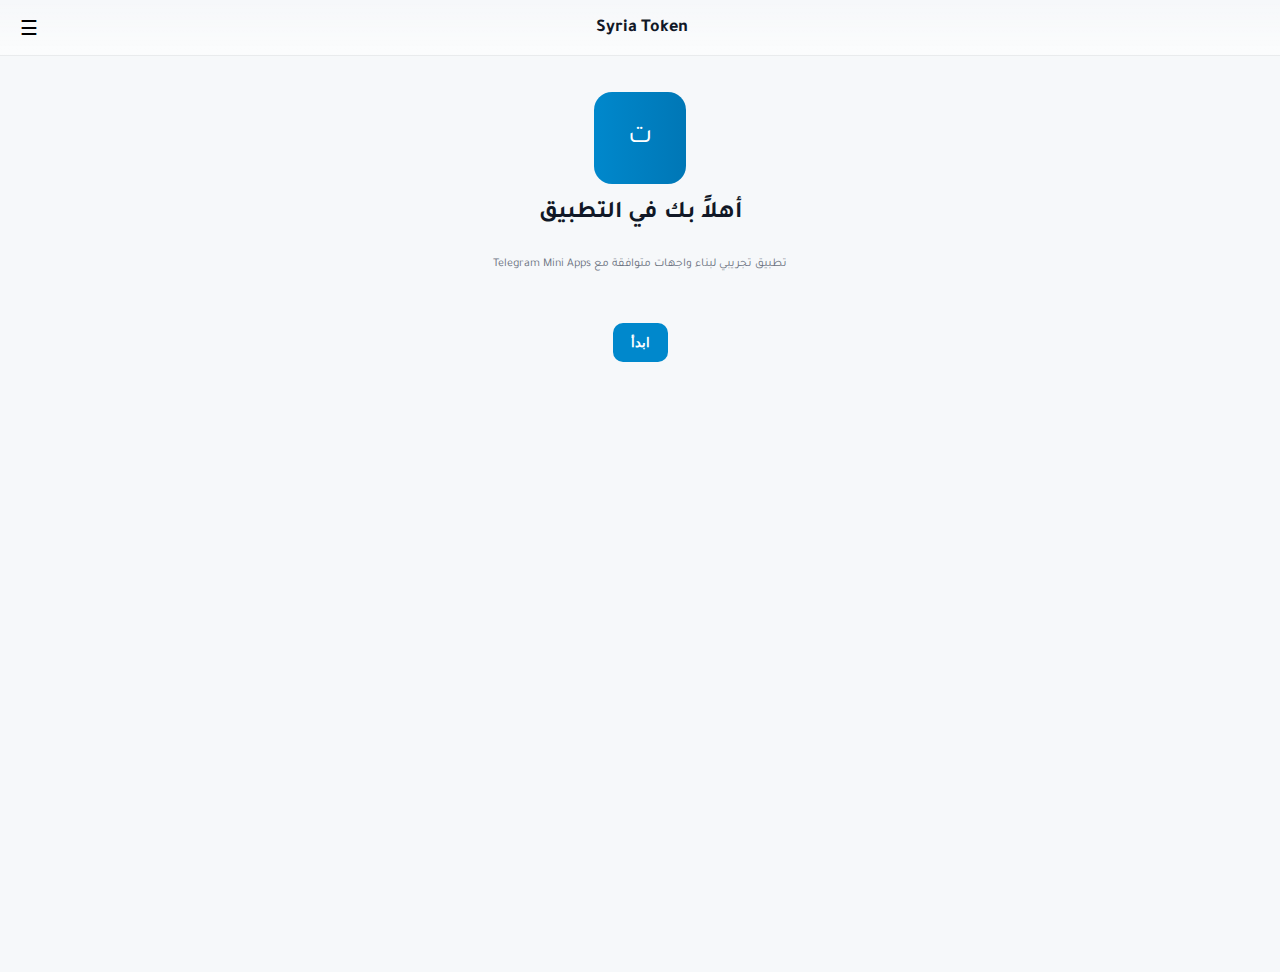
<file: index.html>
<!doctype html>
<html lang="ar" dir="rtl">
<head>
  <meta charset="utf-8" />
  <meta name="viewport" content="width=device-width,initial-scale=1" />
  <title>Syria Token</title>
  <link rel="stylesheet" href="styles.css">
  <link href="https://fonts.googleapis.com/css2?family=Tajawal:wght@400;700&display=swap" rel="stylesheet">
</head>
<body>
  <div id="app" class="app">
    <!-- Header -->
    <header class="topbar">
      <button id="backBtn" class="icon-btn hidden" aria-label="رجوع">◀</button>
      <h1 class="title">Syria Token</h1>
      <button id="menuBtn" class="icon-btn" aria-label="القائمة">☰</button>
    </header>

    <!-- Main content -->
    <main id="main" class="main">
      <!-- views will be injected here -->
    </main>

    <!-- Local bottom area for in-app buttons (MainButton will be used in Telegram) -->
    <div id="localFooter" class="local-footer"></div>
  </div>

  <script src="app.js"></script>
</body>
</html>
</file>
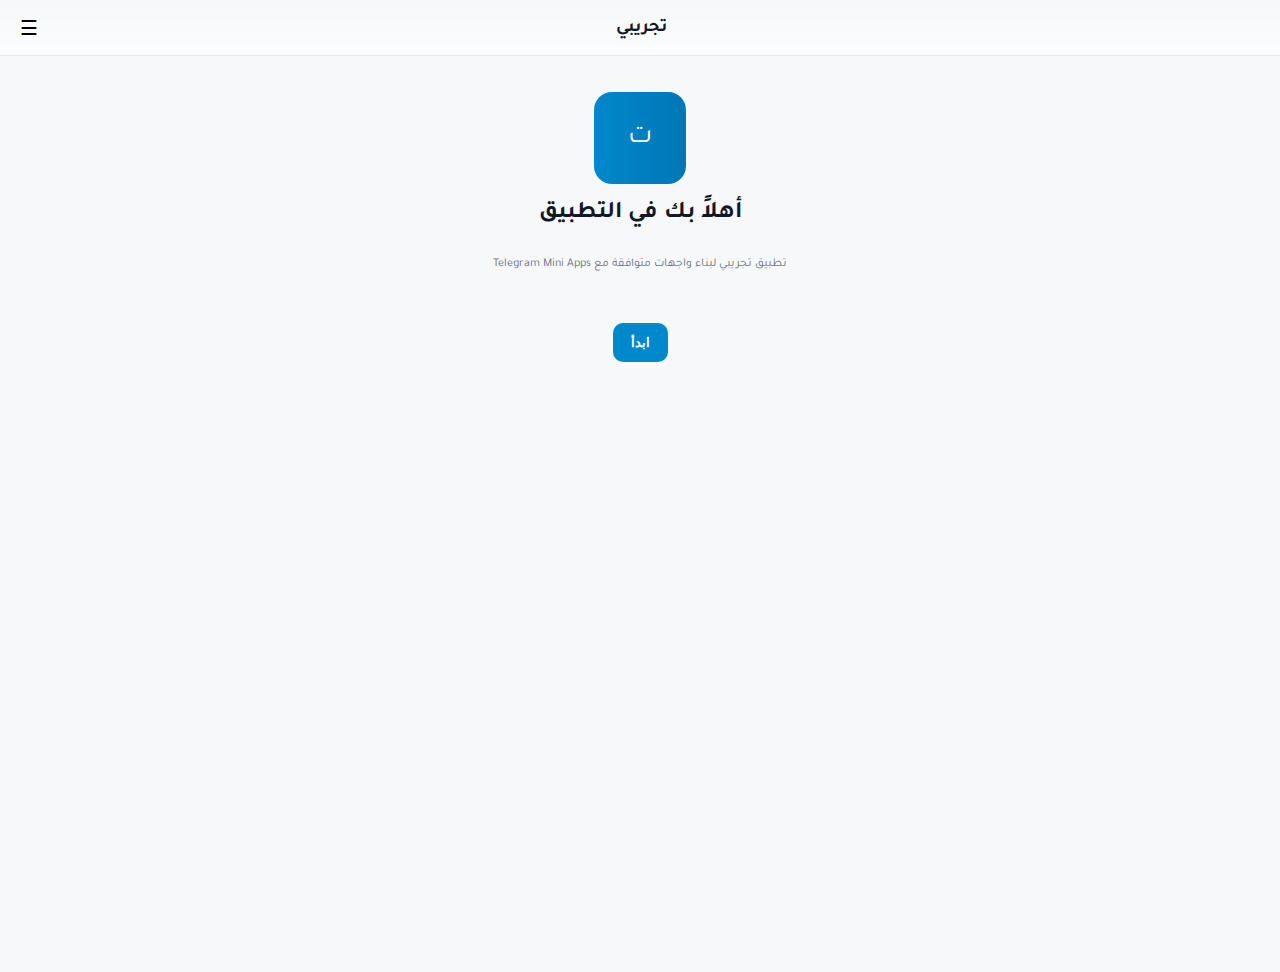
<file: index (1).html>
<!doctype html>
<html lang="ar" dir="rtl">
<head>
  <meta charset="utf-8" />
  <meta name="viewport" content="width=device-width,initial-scale=1" />
  <title>تطبيق تجريبي - Telegram Mini App</title>
  <link rel="stylesheet" href="styles.css">
  <link href="https://fonts.googleapis.com/css2?family=Tajawal:wght@400;700&display=swap" rel="stylesheet">
</head>
<body>
  <div id="app" class="app">
    <!-- Header -->
    <header class="topbar">
      <button id="backBtn" class="icon-btn hidden" aria-label="رجوع">◀</button>
      <h1 class="title">تجريبي</h1>
      <button id="menuBtn" class="icon-btn" aria-label="قائمة">☰</button>
    </header>

    <!-- Main content -->
    <main id="main" class="main">
      <!-- views will be injected here -->
    </main>

    <!-- Local bottom area for in-app buttons (MainButton will be used in Telegram) -->
    <div id="localFooter" class="local-footer"></div>
  </div>

  <script src="app.js"></script>
</body>
</html>
</file>
<file: styles.css>
:root{
  --bg: #f6f8fa;
  --card: #ffffff;
  --primary: #0088cc;
  --accent: #0077b6;
  --text: #111827;
  --muted: #6b7280;
  --radius: 10px;
  font-family: 'Tajawal', sans-serif;
}
*{box-sizing:border-box}
html,body,#app{height:100%}
body{
  margin:0;
  background:var(--bg);
  color:var(--text);
  -webkit-font-smoothing:antialiased;
  -moz-osx-font-smoothing:grayscale;
  direction:rtl;
}
.topbar{
  height:56px;
  display:flex;
  align-items:center;
  justify-content:space-between;
  padding:0 12px;
  background:linear-gradient(0deg, rgba(255,255,255,0.6), rgba(255,255,255,0));
  border-bottom:1px solid rgba(0,0,0,0.05);
}
.title{font-size:18px; margin:0; font-weight:700}
.icon-btn{
  background:none;
  border:0;
  font-size:20px;
  padding:8px;
  cursor:pointer;
}
.icon-btn.hidden{visibility:hidden}
.main{
  padding:12px;
  overflow:auto;
  height: calc(100% - 56px);
}
/* cards list */
.card{
  background:var(--card);
  border-radius:var(--radius);
  padding:12px;
  margin-bottom:12px;
  box-shadow:0 1px 4px rgba(15,23,42,0.06);
  display:flex;
  gap:12px;
  align-items:center;
}
.card .meta{flex:1}
.h{font-size:16px; margin:0 0 6px 0; font-weight:600}
.s{font-size:13px; color:var(--muted); margin:0}

/* detail */
.detail-image{
  width:84px; height:84px; border-radius:10px; background:linear-gradient(90deg,var(--primary),var(--accent));
  display:flex; align-items:center; justify-content:center; color:white; font-weight:700; font-size:22px;
  flex-shrink:0;
}

/* form */
.input{width:100%; padding:10px 12px; border-radius:8px; border:1px solid #e6e9ee; font-size:14px; margin-bottom:10px}
.btn{
  display:inline-block; padding:12px 18px; background:var(--primary); color:white; border-radius:10px; border:0; cursor:pointer; font-weight:700;
}
.local-footer{height:72px; /* reserve space for Telegram MainButton visual */}

/* small helpers */
.center{display:flex;align-items:center;justify-content:center}
.small{font-size:12px;color:var(--muted)}
</file>
